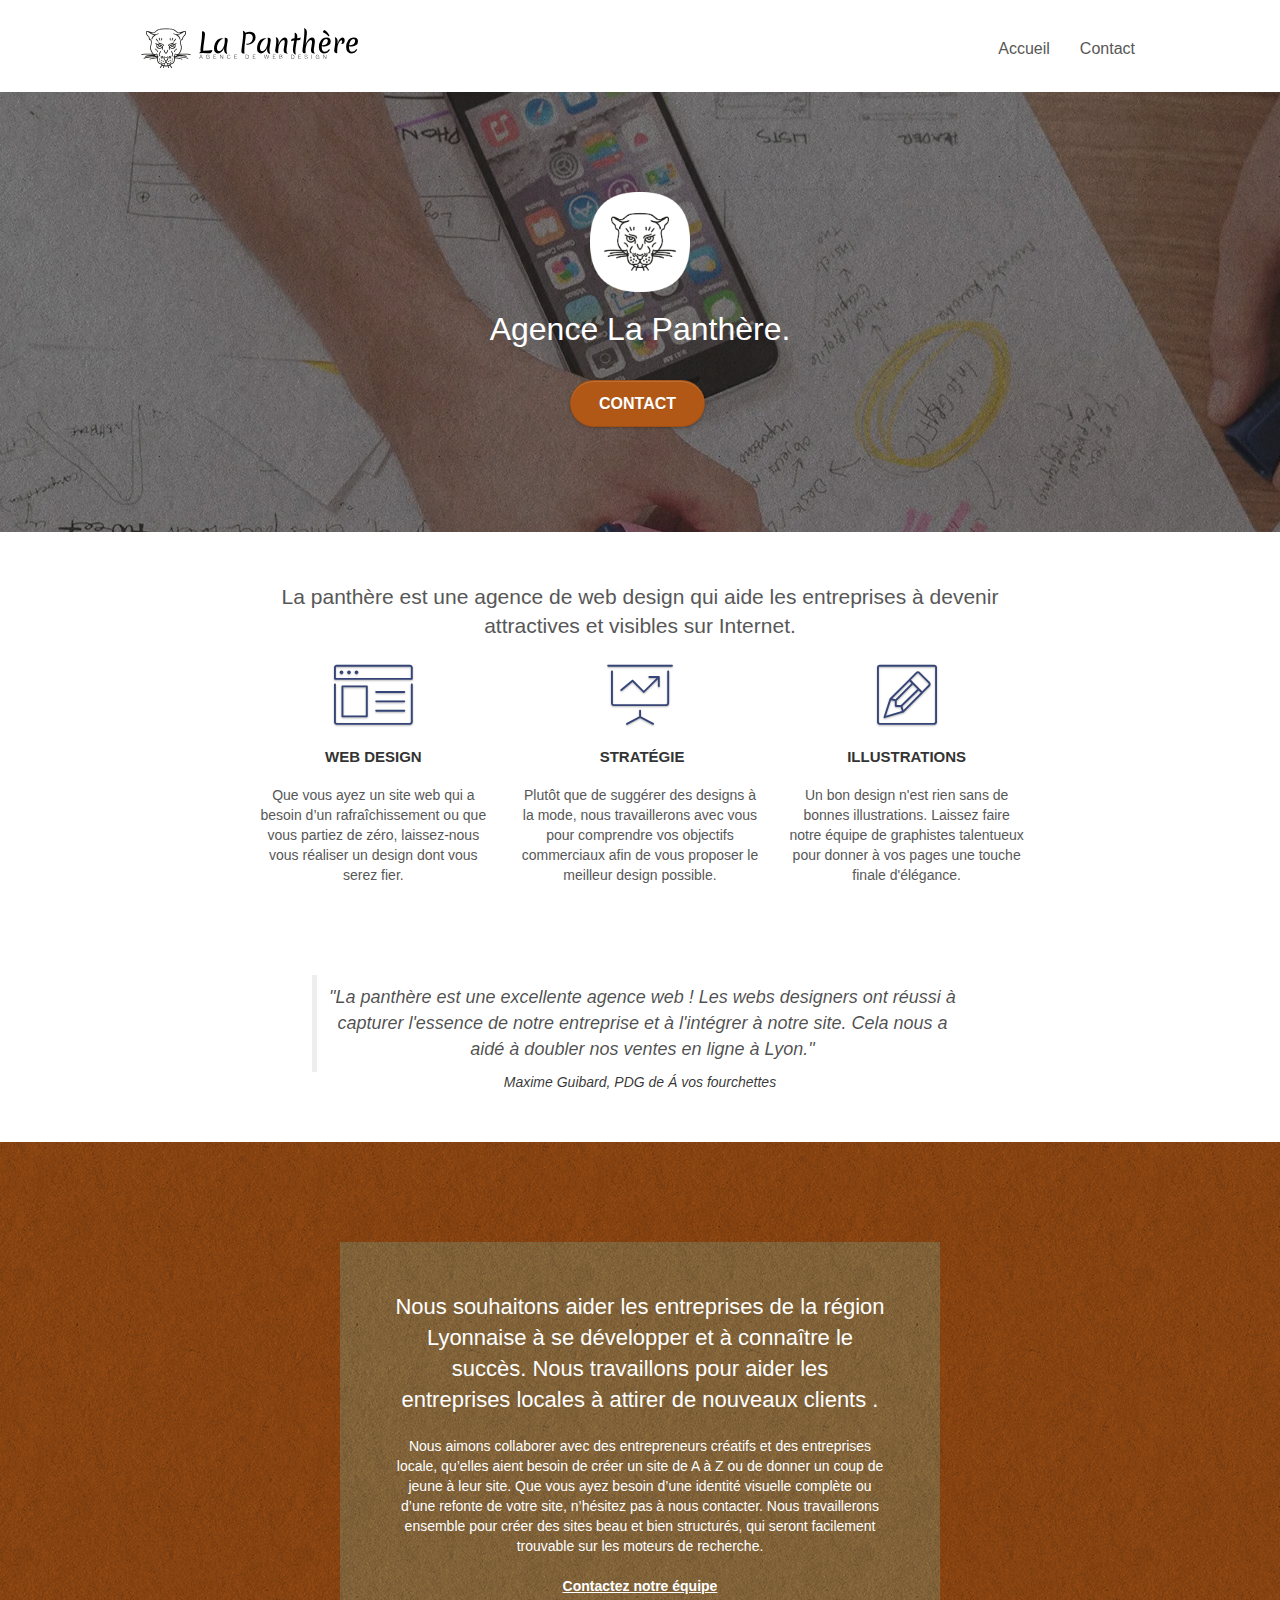
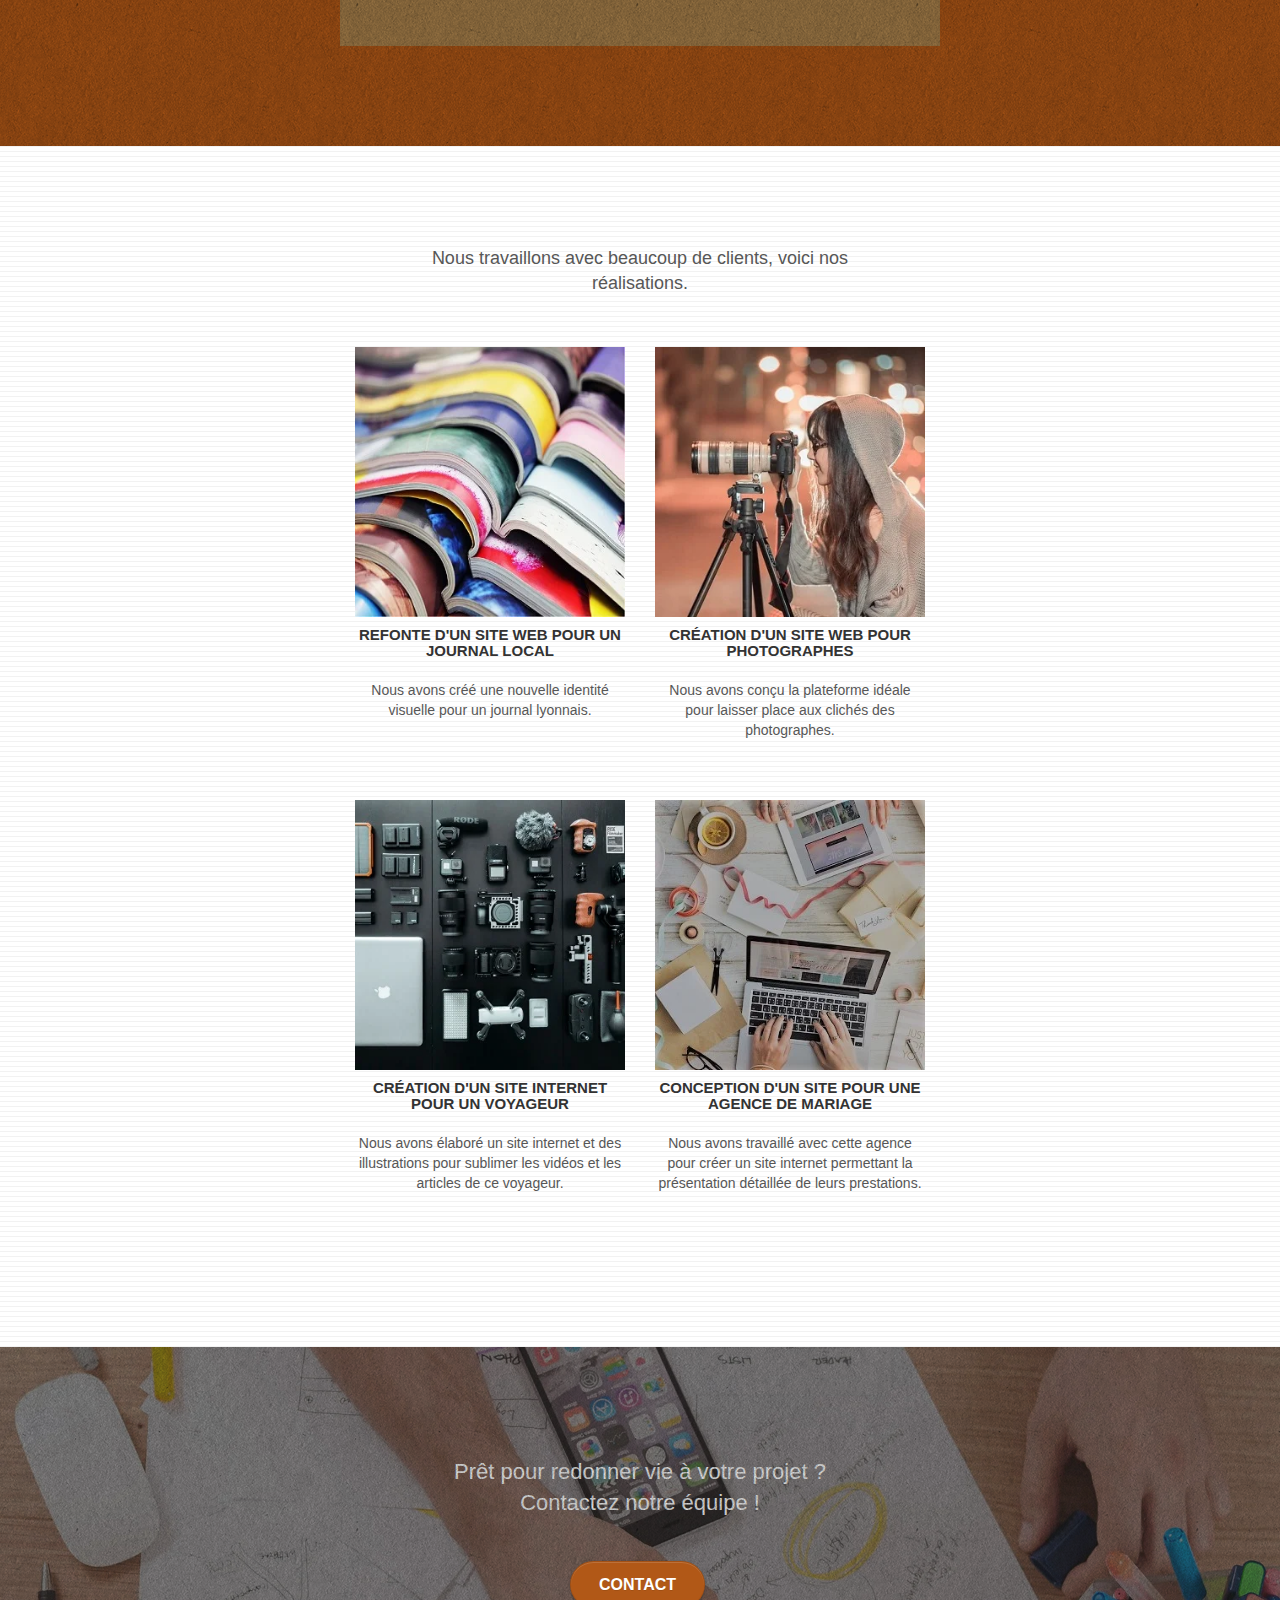
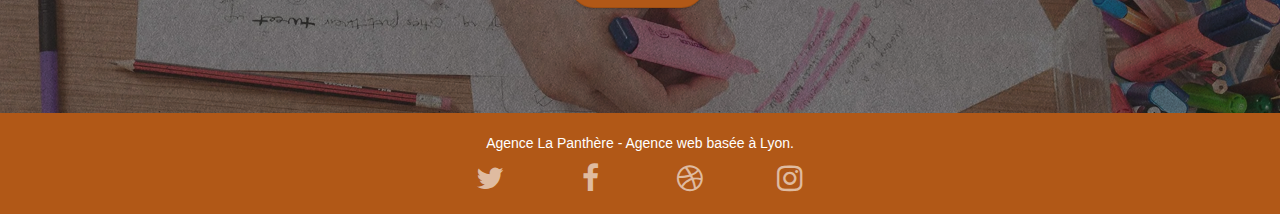
<file: index.html>
<!doctype html>
<html lang="fr-fr">

<head>
	<meta charset="utf-8">
	<meta name="description"
		content="La panthère agence, Agence design Lyon, Création de sites web, Refonte de site web, aide au développement d'entreprise par web design, la statégie, et les illustrations">
	<meta name="viewport" content="width=device-width, initial-scale=1.0, viewport-fit=cover">
	<link rel="shortcut icon" type="image/png" href="favicon.jpg">

	<link rel="stylesheet" type="text/css" href="./css/bootstrap.css">
	<link rel="stylesheet" type="text/css" href="style.css">
	<link rel="stylesheet" type="text/css" href="./css/font-awesome.css">
	<link rel="stylesheet" type="text/css" href="./css/et-line.css">


	<script src="./js/jquery-2.1.0.js"></script>
	<script src="./js/bootstrap.js"></script>
	<script src="./js/blocs.js"></script>
	<script src="./js/jquery.touchSwipe.js" defer></script>
	<script src="./js/gmaps.js"></script>

	<title>La panthère agence de web design à Lyon. Stratégie personnalisée. Illustrations d'élégance.</title>


	<!-- Analytics -->

	<!-- Analytics END -->

</head>

<body>
	<!-- Principal conteneur -->
	<div class="page-container">

		<!-- bloc-0 -->
		<div class="bloc bgc-white l-bloc " id="bloc-0">
			<div class="container bloc-sm">

				<nav class="navbar row">
					<div class="navbar-header">

						<!-- ? Suppression balise invisible en 1px  -->

						<a class="navbar-brand" href="index.html"><img src="img/agence-la-panthere-monochrome.svg"
								alt="Panthère soit le logo de l'agence web" height="40" /></a>

						<!-- ? Suppression balise invisible en 1px  -->

						<button id="nav-toggle" type="button" class="ui-navbar-toggle navbar-toggle"
							data-toggle="collapse" data-target=".navbar-1">
							<span class="sr-only">Toggle navigation</span><span class="icon-bar"></span><span
								class="icon-bar"></span><span class="icon-bar"></span>
						</button>
					</div>

					<!-- ? Suppression balise li vide + page contact -->


					<div class="collapse navbar-collapse navbar-1 special-dropdown-nav">
						<ul class="site-navigation nav navbar-nav">
							<li>
								<a href="index.html">Accueil</a>
							</li>
							<li>
								<a href="contact.html">Contact</a>
							</li>
						</ul>
					</div>
				</nav>
			</div>
		</div>
		<!-- bloc-0 END -->

		<!-- bloc-1-presentation -->
		<!-- ? Modif en balise header + contraste -->
		<header class="bloc bgc-dark-slate-blue bg-banniere d-bloc bg-t-edge bloc-bg-texture texture-paper b-parallax" id="bloc-1-hero">
			<div class="container bloc-lg">
				<div class="row tight-width-whitespace">
					<div class="col-sm-12">
						<img src="img/logo.png" class="center-block image-resize-mode" width="100" height="100" alt="Image d'une panthère qui représente le logo de la société" />
						<h1 class="text-center hero-bloc-text tc-white ">
							Agence La Panthère.
						</h1>
						<div class="text-center">
							<a href="contact.html" class="btn btn-lg btn-clean btn-rd cta-hero btn-atomic-tangerine" id="cta-hero">Contact</a>
						</div>
					</div>
				</div>
			</div>
		</header>
		<!-- bloc-1-presentation END -->

		<!-- bloc-2-services -->
		<section class="bloc bgc-white l-bloc" id="bloc-2-services">
			<div class="container bloc-md">
				<div class="row">
					<div class="col-sm-12 text-center">

						<!-- ?  balise img > Texte -->

						<h2 class="seo_titre">La panthère est une agence de web design qui aide les
							entreprises à devenir attractives et visibles sur Internet.</h2>

					</div>
				</div>
				<div class="row voffset-lg med-width-whitespace">
					<div class="col-sm-4">
						<div class="text-center">
							<span class="et-icon-browser sm-shadow icon-dark-slate-blue icons icon-lg"></span>
						</div>
						<h3 class="mg-md text-center">
							Web design
						</h3>
						<p class="text-center ">
							Que vous ayez un site web qui a besoin d&rsquo;un rafraîchissement ou que vous partiez de
							zéro, laissez-nous vous réaliser un design dont vous serez fier.
						</p>
					</div>

					<div class="col-sm-4">
						<div class="text-center">
							<span class="et-icon-presentation sm-shadow icon-dark-slate-blue icons icon-lg"></span>
						</div>
						<h3 class="mg-md text-center">
							&nbsp;Stratégie
						</h3>
						<p class="text-center ">
							Plutôt que de suggérer des designs à la mode, nous travaillerons avec vous pour comprendre
							vos objectifs commerciaux afin de vous proposer le meilleur design possible.<br>
						</p>
					</div>
					<div class="col-sm-4">
						<div class="text-center">
							<span class="et-icon-edit sm-shadow icon-dark-slate-blue icons icon-lg"></span>
						</div>
						<h3 class="mg-md text-center">
							Illustrations
						</h3>
						<p class="text-center ">
							Un bon design n'est rien sans de bonnes illustrations. Laissez faire notre équipe de
							graphistes talentueux pour donner à vos pages une touche finale d'élégance.
						</p>
					</div>
				</div>
				<div class="row voffset-lg voffset">
					<div class="col-xs-12 col-md-8 col-md-offset-2 text-center">

						<!-- !? Modif image> citation -->
						<blockquote class='seo_citation'>"La panthère est une excellente agence web ! Les webs designers ont réussi à capturer l'essence de notre entreprise et à l'intégrer à notre site. Cela nous a aidé à doubler nos ventes en ligne à Lyon."</blockquote>
							<cite class='seo_auteur'>Maxime Guibard, PDG de Á vos fourchettes</cite>

					</div>
				</div>
			</div>
		</section>
		<!-- bloc-2-services END -->

		<!-- bloc-3-what-i-do -->
		<section class="bloc tc-white bgc-atomic-tangerine bg-presentation d-bloc bloc-bg-texture texture-paper b-parallax"
			id="bloc-3-what-i-do">
			<div class="container bloc-lg">
				<div class="row tight-width-whitespace black-background">
					<div class="col-sm-12">
						<h2 class="mg-md text-center tc-white">
							Nous souhaitons aider les entreprises de la région Lyonnaise à se développer et à connaître
							le succès. Nous travaillons pour aider les entreprises locales à attirer de nouveaux clients
							.<br>
						</h2>
						<p class="text-center white">
							Nous aimons collaborer avec des entrepreneurs créatifs et des entreprises locale, qu’elles
							aient besoin de créer un site de A à Z ou de donner un coup de jeune à leur site. Que vous
							ayez besoin d’une identité visuelle complète ou d’une refonte de votre site, n’hésitez pas à
							nous contacter. Nous travaillerons ensemble pour créer des sites beau et bien structurés,
							qui seront facilement trouvable sur les moteurs de recherche. <br><br><a
								class="ltc-white bold-link" href="contact.html">Contactez notre équipe</a><br>
						</p>
					</div>
				</div>
			</div>
		</section>
		<!-- bloc-3-what-i-do END -->

		<!-- bloc-4-portfolio -->
		<section class="bloc bgc-white bg-lines-h2-bg bg-repeat l-bloc" id="bloc-4-portfolio">
			<div class="container bloc-lg">
				<div class="row">
					<div class="col-sm-12 text-center">
						
						<!-- ? Modif img>texte -->
						<p class="seo_texte">Nous travaillons avec beaucoup de clients, voici nos réalisations.</p>

					</div>
				</div>
				<div class="row tight-width-whitespace portfolio-row">
					<div class="col-sm-6">
						<a href="#" data-lightbox="img/livres.webp	" data-gallery-id="gallery-1"
							data-caption="Refonte d'un site web pour un journal local" data-frame="snapshot-lb"><img
								src="img/livres.webp"
								alt="Livre représentant la refonte d'un site web journal local"
								class="img-responsive portfolio-thumb" /></a>
						<h3 class="mg-md text-center">
							Refonte d'un site web pour un journal local
						</h3>
						<p class="text-center">
							Nous avons créé une nouvelle identité visuelle pour un journal lyonnais.
						</p>
					</div>
					<div class="col-sm-6">
						<a href="#" data-lightbox="img/photographe.webp" data-gallery-id="gallery-1"
							data-caption="Création d'un site web pour photographes" data-frame="snapshot-lb"><img
								src="img/photographe.webp" class="img-responsive portfolio-thumb"
								alt="photographe représentant la création d'un site web pour photographes" /></a>
						<h3 class="mg-md text-center">
							Création d'un site web pour photographes
						</h3>
						<p class="text-center">
							Nous avons conçu la plateforme idéale pour laisser place aux clichés des photographes.
						</p>
					</div>
				</div>
				<div class="row tight-width-whitespace portfolio-row">
					<div class="col-sm-6">
						<a href="#" data-lightbox="img/objectifs.webp" data-gallery-id="gallery-1"
							data-caption="Création d'un site internet pour un voyageur" data-frame="snapshot-lb"><img
								src="img/objectifs.webp" class="img-responsive portfolio-thumb"
								alt="objectifs photos réprésentant la création d'un site web pour un voyageur" /></a>
						<h3 class="mg-md text-center">
							Création d'un site internet pour un voyageur
						</h3>
						<p class="text-center">
							Nous avons élaboré un site internet et des illustrations pour sublimer les vidéos et les
							articles de ce voyageur.
						</p>
					</div>
					<div class="col-sm-6">
						<a href="#" data-lightbox="img/conception.webp" data-gallery-id="gallery-1"
							data-caption="Conception d'un site pour une agence de mariage" data-frame="snapshot-lb"><img
								src="img/conception.webp" class="img-responsive portfolio-thumb"
								alt="image de conception web représentant la création d'un site web pour agence de mariage" /></a>
						<h3 class="mg-md text-center">
							Conception d'un site pour une agence de mariage
						</h3>
						<p class="text-center">
							Nous avons travaillé avec cette agence pour créer un site internet permettant la
							présentation détaillée de leurs prestations.
						</p>
					</div>
				</div>
			</div>
		</section>
		<!-- bloc-4-portfolio END -->

		<!-- bloc-5-cta -->
		<section class="bloc bgc-dark-slate-blue bg-banniere d-bloc bloc-bg-texture texture-paper" id="bloc-5-cta">
			<div class="container bloc-lg">
				<div class="row">
					<h2 class="mg-md text-center tc-white">
						Prêt pour redonner vie à votre projet ?<br>Contactez notre équipe !
					</h2>
					<div class="col-sm-12 text-center">
						<a href="contact.html"
							class="btn btn-atomic-tangerine btn-clean btn-rd btn-lg cta-hero">Contact</a>
					</div>
				</div>
			</div>
		</section>
		<!-- bloc-5-cta END -->

		<!-- Footer - bloc-8 -->
		<footer class="bloc bgc-atomic-tangerine d-bloc" id="bloc-8">
			<div class="container bloc-sm">
				<div class="row">
					<div class="col-sm-12">
						<p class="text-center white">
							Agence La Panthère - Agence web basée à Lyon.<br>
						</p>

						<!-- ? Modif lien réseaux sociaux -->
						<div class="row row-no-gutters social">
							<div class="col-sm-3">
								<div class="text-center">
									<a aria-label="twitter" class="seo_social" href="https://twitter.com/La_panthere_agenceLyon"><span class="fa icon-md fa fa-twitter" title="Icone de lien Twitter"></span></a>
								</div>
							</div>
							<div class="col-sm-3">
								<div class="text-center">
									<a aria-label="facebook" class="seo_social" href="https://fr-fr.facebook.com/La_panthere_agenceLyon"><span class="fa fa-facebook icon-md" title="Icone de lien Facebook"></span></a>
								</div>
							</div>
							<div class="col-sm-3">
								<div class="text-center">
									<a aria-label="dribble" class="seo_social" href="https://dribbble.com/La_panthere_agenceLyon"><span class="fa fa-dribbble icon-md" title="Icone de lien Dribble"></span></a>
								</div>
							</div>
							<div class="col-sm-3">
								<div class="text-center">
									<a aria-label="instagram" class="seo_social" href="https://www.instagram.com/La_panthere_agenceLyon"><span class="fa fa-instagram icon-md "  title="Icone de lien Instagram"></span></a>
								
								</div>


							

								
							</div>

							<!-- ? Supression texte invisible -->
					
					</div>
				</div>
			</div>
		</div>
		<!-- Footer - bloc-8 END -->

	</footer>
	<!-- Principal conteneur END -->

	</div>
</body>

</html>
</file>
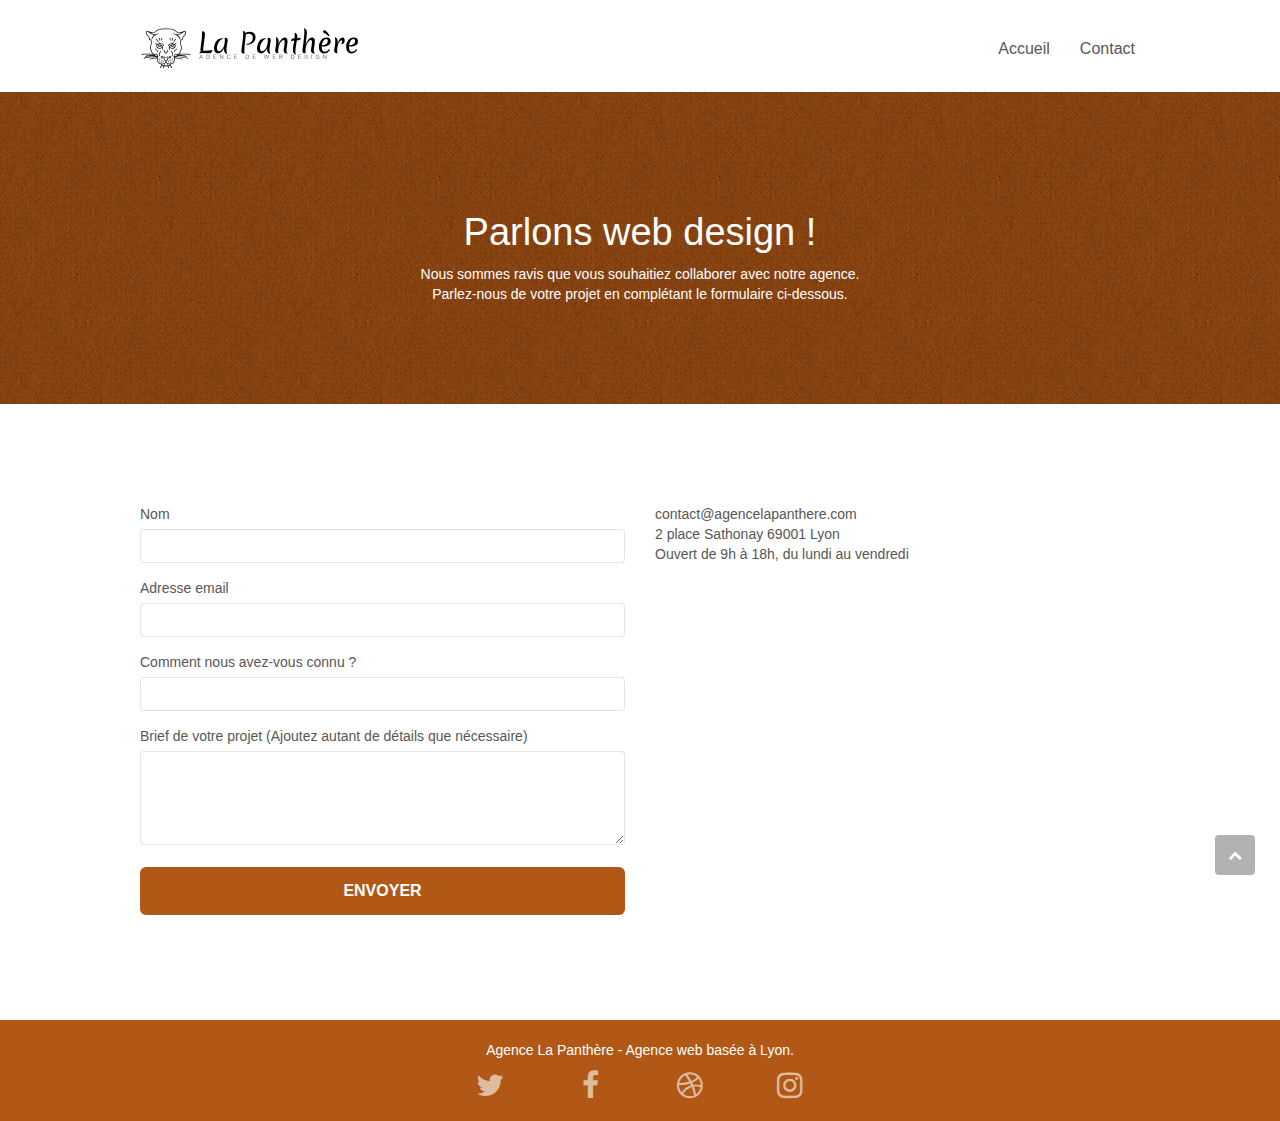
<file: contact.html>
<!doctype html>
<html lang="fr-fr">

<head>
	<meta charset="utf-8">
	
	<meta name="description"
		content="La panthère agence, Agence design Lyon, Création de sites web, Refonte de site web, aide au développement d'entreprise par web design, la statégie, et les illustrations">
	<meta name="viewport" content="width=device-width, initial-scale=1.0, viewport-fit=cover">
	<link rel="shortcut icon" type="image/png" href="favicon.jpg">

	<link rel="stylesheet" type="text/css" href="./css/bootstrap.css">
	<link rel="stylesheet" type="text/css" href="style.css">
	<link rel="stylesheet" type="text/css" href="./css/font-awesome.css">
	<link rel="stylesheet" type="text/css" href="./css/et-line.css">


	<script src="./js/jquery-2.1.0.js"></script>
	<script src="./js/bootstrap.js"></script>
	<script src="./js/blocs.js"></script>
	<script src="./js/jqBootstrapValidation.js"></script>
	<script src="./js/formHandler.js"></script>
	<title>Contact</title>


	<!-- Analytics -->

	<!-- Analytics END -->

</head>

<body>
	<!-- Principal conteneur -->
	<div class="page-container">

		<!-- bloc-0 -->
		<div class="bloc bgc-white l-bloc " id="bloc-0">
			<div class="container bloc-sm">
				<nav class="navbar row">
					<div class="navbar-header">
						<a class="navbar-brand" href="index.html"><img src="img/agence-la-panthere-monochrome.svg"
								alt="Logo d'une panthère représentant l'agence web" height="40" /></a>
						<button id="nav-toggle" type="button" class="ui-navbar-toggle navbar-toggle"
							data-toggle="collapse" data-target=".navbar-1">
							<span class="sr-only">Toggle navigation</span><span class="icon-bar"></span><span
								class="icon-bar"></span><span class="icon-bar"></span>
						</button>
					</div>
					<div class="collapse navbar-collapse navbar-1 special-dropdown-nav">
						<ul class="site-navigation nav navbar-nav">
							<li>
								<a href="index.html">Accueil</a>
							</li>
							<li>
								<a href="contact.html">Contact</a>
							</li>
						</ul>
					</div>
				</nav>
			</div>
		</div>
		<!-- bloc-0 END -->

		<!-- bloc-6 -->
		<header class="bloc bg-dots-bg bg-repeat bgc-atomic-tangerine d-bloc bloc-bg-texture texture-paper" id="bloc-6">
			<div class="container bloc-lg">
				<div class="row">
					<div class="col-sm-12">
						<h1 class="text-center hero-bloc-text tc-white">
							Parlons web design !
						</h1>
						<p class="text-center mg-lg tc-white tight-width-whitespace">
							Nous sommes ravis que vous souhaitiez collaborer avec notre agence.<br>
							Parlez-nous de votre projet en complétant le formulaire ci-dessous.
						</p>
					</div>
				</div>
			</div>
		</header>
		<!-- bloc-6 END -->

		<!-- bloc-7 -->
		<section class="bloc bgc-white l-bloc" id="bloc-7">
			<div class="container bloc-lg">
				<div class="row">
					<div class="col-sm-6">
						<form id="form_1" >
							<div class="form-group">
								<label for="name">
									Nom
								</label>
								<input id="name" class="form-control" required />
							</div>
							<div class="form-group">
								<label for="email">
									Adresse email
								</label>
								<input id="email" class="form-control" type="email" required />
							</div>
							<div class="form-group">
								<label for="input_504">
									Comment nous avez-vous connu ?
								</label>
								<input class="form-control" type="text" required id="input_504" />
							</div>
							<div class="form-group">
								<label for="message">
									Brief de votre projet (Ajoutez autant de détails que nécessaire)<br>
								</label><textarea id="message" class="form-control" rows="4" cols="50"
									required></textarea>
							</div>
							<button class="bloc-button btn btn-lg btn-block cta-hero btn-atomic-tangerine"
								type="submit">
								Envoyer
							</button>
						</form>
					</div>
					<div class="col-sm-6">
						<p>
							contact@agencelapanthere.com<br>2 place Sathonay 69001 Lyon<br>Ouvert de 9h à 18h, du lundi
							au vendredi<br>
						</p>
					</div>
				</div>
			</div>
		</section>
		<!-- bloc-7 END -->

		<!-- ScrollToTop Button -->
		<a class="bloc-button btn btn-d scrollToTop" onclick="scrollToTarget('1')"><span
				class="fa fa-chevron-up"></span></a>
		<!-- ScrollToTop Button END-->


		<!-- Footer - bloc-8 -->
		<footer class="bloc bgc-atomic-tangerine d-bloc" id="bloc-8">
			<div class="container bloc-sm">
				<div class="row">
					<div class="col-sm-12">
						<p class="text-center white">
							Agence La Panthère - Agence web basée à Lyon.<br>
						</p>

						<!-- ? Modif lien réseaux sociaux -->
						<div class="row row-no-gutters social">
							<div class="col-sm-3">
								<div class="text-center">
									<a aria-label="twitter" class="seo_social" href="https://twitter.com/La_panthere_agenceLyon"><span  class="fa icon-md fa fa-twitter" title="Icone de lien Twitter"></span></a>
								</div>
							</div>
							<div class="col-sm-3">
								<div class="text-center">
									<a aria-label="facebook" class="seo_social" href="https://fr-fr.facebook.com/La_panthere_agenceLyon"><span class="fa fa-facebook icon-md" title="Icone de lien Facebook"></span></a>
								</div>
							</div>
							<div class="col-sm-3">
								<div class="text-center">
									<a aria-label="dribbble" class="seo_social" href="https://dribbble.com/La_panthere_agenceLyon"><span class="fa fa-dribbble icon-md" title="Icone de lien Dribble"></span></a>
								</div>
							</div>
							<div class="col-sm-3">
								<div class="text-center">
									<a aria-label="instagram" class="seo_social" href="https://www.instagram.com/La_panthere_agenceLyon"><span class="fa fa-instagram icon-md" title="Icone de lien Instagram"></span></a>
								
								</div>
							</div>

							</div>
							</div>
							</div>
							</div>
							</footer>
							
							<!-- ? Supression texte invisible -->
		<!-- Footer - bloc-8 END -->

	</div>
	<!-- Principal conteneur END -->


</body>

</html>
</file>
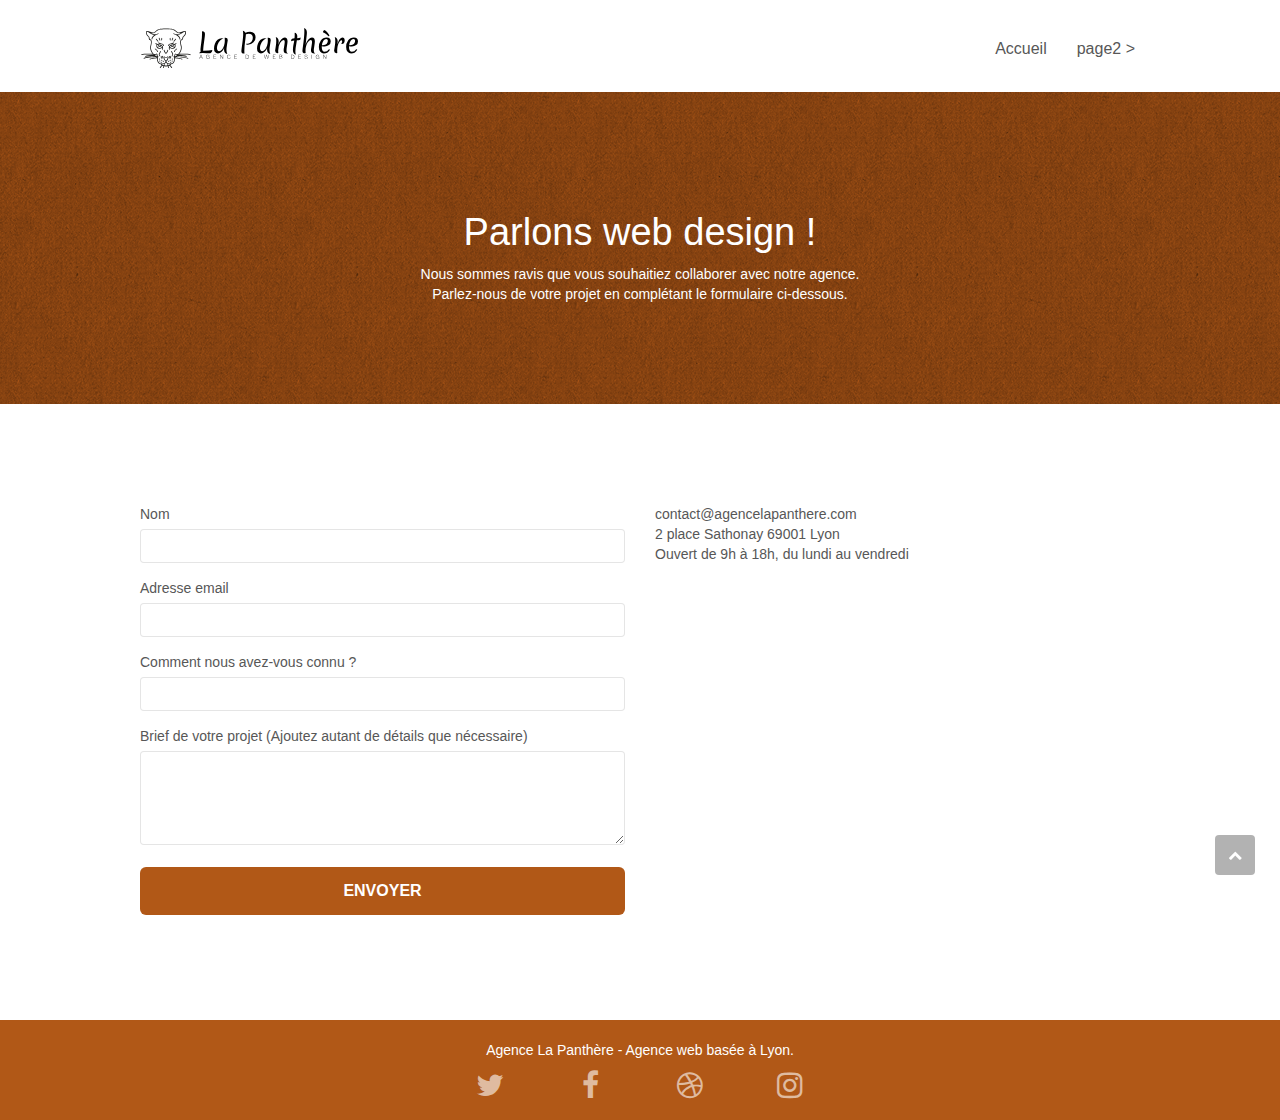
<file: page2.html>
<!doctype html>
<html lang="Default">
<head>
    <meta charset="utf-8">
    <meta name="keywords" content="">
    <meta name="description" content="">
    <meta name="viewport" content="width=device-width, initial-scale=1.0, viewport-fit=cover">
    <link rel="shortcut icon" type="image/png" href="favicon.jpg">
    
	<link rel="stylesheet" type="text/css" href="./css/bootstrap.css">
	<link rel="stylesheet" type="text/css" href="style.css">
	<link rel="stylesheet" type="text/css" href="./css/font-awesome.css">
	<link rel="stylesheet" type="text/css" href="./css/et-line.css">
	
    
	<script src="./js/jquery-2.1.0.js"></script>
	<script src="./js/bootstrap.js"></script>
	<script src="./js/blocs.js"></script>
	<script src="./js/jqBootstrapValidation.js"></script>
	<script src="./js/formHandler.js"></script>
    <title>page2</title>

    
<!-- Analytics -->
 
<!-- Analytics END -->
    
</head>
<body>
<!-- Principal conteneur -->
<div class="page-container">
    
<!-- bloc-0 -->
<div class="bloc bgc-white l-bloc " id="bloc-0">
	<div class="container bloc-sm">
		<nav class="navbar row">
			<div class="navbar-header">
				<a class="navbar-brand" href="index.html"><img src="img/agence-la-panthere-monochrome.svg" alt="atlanta web design logo" height="40" /></a>
				<button id="nav-toggle" type="button" class="ui-navbar-toggle navbar-toggle" data-toggle="collapse" data-target=".navbar-1">
					<span class="sr-only">Toggle navigation</span><span class="icon-bar"></span><span class="icon-bar"></span><span class="icon-bar"></span>
				</button>
			</div>
			<div class="collapse navbar-collapse navbar-1 special-dropdown-nav">
				<ul class="site-navigation nav navbar-nav">
					<li>
						<a href="index.html">Accueil</a>
					</li>
					<li>
					</li>
					<li>
						<a href="page2.html">page2 &gt;</a>
					</li>
				</ul>
			</div>
		</nav>
	</div>
</div>
<!-- bloc-0 END -->

<!-- bloc-6 -->
<div class="bloc bg-dots-bg bg-repeat bgc-atomic-tangerine d-bloc bloc-bg-texture texture-paper" id="bloc-6">
	<div class="container bloc-lg">
		<div class="row">
			<div class="col-sm-12">
				<h1 class="text-center hero-bloc-text tc-white">
					Parlons web design !
				</h1>
				<p class="text-center mg-lg tc-white tight-width-whitespace">
					Nous sommes ravis que vous souhaitiez collaborer avec notre agence.<br>
					Parlez-nous de votre projet en complétant le formulaire ci-dessous.
				</p>
			</div>
		</div>
	</div>
</div>
<!-- bloc-6 END -->

<!-- bloc-7 -->
<div class="bloc bgc-white l-bloc" id="bloc-7">
	<div class="container bloc-lg">
		<div class="row">
			<div class="col-sm-6">
				<form id="form_1" novalidate success-msg="Your message has been sent." fail-msg="Sorry it seems that our mail server is not responding, Sorry for the inconvenience!">
					<div class="form-group">
						<label>
							Nom
						</label>
						<input id="name" class="form-control" required />
					</div>
					<div class="form-group">
						<label>
							Adresse email
						</label>
						<input id="email" class="form-control" type="email" required />
					</div>
					<div class="form-group">
						<label>
							Comment nous avez-vous connu ?
						</label>
						<input class="form-control" type="email" required id="input_504" />
					</div>
					<div class="form-group">
						<label>
							Brief de votre projet (Ajoutez autant de détails que nécessaire)<br>
						</label><textarea id="message" class="form-control" rows="4" cols="50" required></textarea>
					</div> 
					<button class="bloc-button btn btn-lg btn-block cta-hero btn-atomic-tangerine" type="submit">
						Envoyer
					</button>
				</form>
			</div>
			<div class="col-sm-6">
				<p>
					contact@agencelapanthere.com<br>2 place Sathonay 69001 Lyon<br>Ouvert de 9h à 18h, du lundi au vendredi<br>
				</p>
			</div>
		</div>
	</div>
</div>
<!-- bloc-7 END -->

<!-- ScrollToTop Button -->
<a class="bloc-button btn btn-d scrollToTop" onclick="scrollToTarget('1')"><span class="fa fa-chevron-up"></span></a>
<!-- ScrollToTop Button END-->


<!-- Footer - bloc-8 -->
<div class="bloc bgc-atomic-tangerine d-bloc" id="bloc-8">
	<div class="container bloc-sm">
		<div class="row">
			<div class="col-sm-12">
				<p class="text-center white">
					Agence La Panthère - Agence web basée à Lyon.<br>
				</p>
				<div class="row row-no-gutters social">
					<div class="col-sm-3">
						<div class="text-center">
							<a class="social" href="index.html"><span class="fa fa-twitter icon-md"></span></a>
						</div>
					</div>
					<div class="col-sm-3">
						<div class="text-center">
							<a class="social" href="index.html"><span class="fa fa-facebook icon-md"></span></a>
						</div>
					</div>
					<div class="col-sm-3">
						<div class="text-center">
							<a class="social" href="index.html"><span class="fa fa-dribbble icon-md"></span></a>
						</div>
					</div>
					<div class="col-sm-3">
						<div class="text-center">
							<a class="social" href="index.html"><span class="fa fa-instagram icon-md"></span></a>
						</div>
					</div>
				</div>
			</div>
		</div>
	</div>
</div>
<!-- Footer - bloc-8 END -->

</div>
<!-- Principal conteneur END -->
    

</body>
</html>
</file>
<file: style.css>
body {
    margin: 0;
    padding: 0;
    background: #FFF;
    overflow-x: hidden;
    -webkit-font-smoothing: antialiased;
    -moz-osx-font-smoothing: grayscale;
}

a,
button {
    transition: all .3s ease-in-out;
    outline: none !important;
}

a:hover {
    text-decoration: none;
    cursor: pointer;
}

#page-loading-blocs-notifaction {
    position: fixed;
    top: 0;
    bottom: 0;
    width: 100%;
    z-index: 100000;
    background: #FFFFFF url("img/pageload-spinner.gif") no-repeat center center;
}

.bloc {
    width: 100%;
    clear: both;
    background: 50% 50% no-repeat;
    padding: 0 50px;
    -webkit-background-size: cover;
    -moz-background-size: cover;
    -o-background-size: cover;
    background-size: cover;
    position: relative;
}

.bloc .container {
    padding-left: 0;
    padding-right: 0;
}

.bloc-lg {
    padding: 100px 50px;
}

.bloc-md {
    padding: 50px;
}

.bloc-sm {
    padding: 20px 50px;
}

.bg-center,
.bg-l-edge,
.bg-r-edge,
.bg-t-edge,
.bg-b-edge,
.bg-tl-edge,
.bg-bl-edge,
.bg-tr-edge,
.bg-br-edge,
.bg-repeat {
    -webkit-background-size: auto !important;
    -moz-background-size: auto !important;
    -o-background-size: auto !important;
    background-size: auto !important;
}

.bg-repeat {
    background: repeat;
}

.bg-t-edge {
    background: top no-repeat;
}

.bloc-bg-texture::before {
    content: "";
    background-size: 2px 2px;
    position: absolute;
    top: 0;
    bottom: 0;
    left: 0;
    right: 0;
}

.texture-paper::before {
    background: url("img/texture-paper.png");
    background-size: 280px 280px;
}

.b-parallax {
    background-attachment: fixed;
}

.d-bloc {
    color: rgba(255, 255, 255, .7);
}

.d-bloc button:hover {
    color: rgba(255, 255, 255, .9);
}

.d-bloc .icon-round,
.d-bloc .icon-square,
.d-bloc .icon-rounded,
.d-bloc .icon-semi-rounded-a,
.d-bloc .icon-semi-rounded-b {
    border-color: rgba(255, 255, 255, .9);
}

.d-bloc .divider-h span {
    border-color: rgba(255, 255, 255, .2);
}

.d-bloc .a-btn,
.d-bloc .navbar a,
.d-bloc .navbar-brand,
.d-bloc a .icon-sm,
.d-bloc a .icon-md,
.d-bloc a .icon-lg,
.d-bloc a .icon-xl,
.d-bloc h1 a,
.d-bloc h2 a,
.d-bloc h3 a,
.d-bloc h4 a,
.d-bloc h5 a,
.d-bloc h6 a,
.d-bloc p a {
    color: rgba(255, 255, 255, .6);
}

.d-bloc .a-btn:hover,
.d-bloc .navbar a:hover,
.d-bloc .navbar-brand:hover,
.d-bloc a:hover .icon-sm,
.d-bloc a:hover .icon-md,
.d-bloc a:hover .icon-lg,
.d-bloc a:hover .icon-xl,
.d-bloc h1 a:hover,
.d-bloc h2 a:hover,
.d-bloc h3 a:hover,
.d-bloc h4 a:hover,
.d-bloc h5 a:hover,
.d-bloc h6 a:hover,
.d-bloc p a:hover {
    color: rgba(255, 255, 255, 1);
}

.d-bloc .navbar-toggle .icon-bar {
    background: rgba(255, 255, 255, 1);
}

.d-bloc .btn-wire,
.d-bloc .btn-wire:hover {
    color: rgba(255, 255, 255, 1);
    border-color: rgba(255, 255, 255, 1);
}

.d-bloc .panel {
    color: rgba(0, 0, 0, .5);
}

.d-bloc .panel button:hover {
    color: rgba(0, 0, 0, .7);
}

.d-bloc .panel icon {
    border-color: rgba(0, 0, 0, .7);
}

.d-bloc .panel .divider-h span {
    border-color: rgba(0, 0, 0, .1);
}

.d-bloc .panel .a-btn {
    color: rgba(0, 0, 0, .6);
}

.d-bloc .panel .a-btn:hover {
    color: rgba(0, 0, 0, 1);
}

.d-bloc .panel .btn-wire,
.d-bloc .panel .btn-wire:hover {
    color: rgba(0, 0, 0, .7);
    border-color: rgba(0, 0, 0, .3);
}

.d-bloc .panel,
.l-bloc {
    color: rgba(0, 0, 0, .5);
}

.d-bloc .panel button:hover,
.l-bloc button:hover {
    color: rgba(0, 0, 0, .7);
}

.l-bloc .icon-round,
.l-bloc .icon-square,
.l-bloc .icon-rounded,
.l-bloc .icon-semi-rounded-a,
.l-bloc .icon-semi-rounded-b {
    border-color: rgba(0, 0, 0, .7);
}

.d-bloc .panel .divider-h span,
.l-bloc .divider-h span {
    border-color: rgba(0, 0, 0, .1);
}

.d-bloc .panel .a-btn,
.l-bloc .a-btn,
.l-bloc .navbar a,
.l-bloc .navbar-brand,
.l-bloc a .icon-sm,
.l-bloc a .icon-md,
.l-bloc a .icon-lg,
.l-bloc a .icon-xl,
.l-bloc h1 a,
.l-bloc h2 a,
.l-bloc h3 a,
.l-bloc h4 a,
.l-bloc h5 a,
.l-bloc h6 a,
.l-bloc p a {
    color: rgba(0, 0, 0, .6);
}

.d-bloc .panel .a-btn:hover,
.l-bloc .a-btn:hover,
.l-bloc .navbar a:hover,
.l-bloc .navbar-brand:hover,
.l-bloc a:hover .icon-sm,
.l-bloc a:hover .icon-md,
.l-bloc a:hover .icon-lg,
.l-bloc a:hover .icon-xl,
.l-bloc h1 a:hover,
.l-bloc h2 a:hover,
.l-bloc h3 a:hover,
.l-bloc h4 a:hover,
.l-bloc h5 a:hover,
.l-bloc h6 a:hover,
.l-bloc p a:hover {
    color: rgba(0, 0, 0, 1);
}

.l-bloc .navbar-toggle .icon-bar {
    color: rgba(0, 0, 0, .6);
}

.d-bloc .panel .btn-wire,
.d-bloc .panel .btn-wire:hover,
.l-bloc .btn-wire,
.l-bloc .btn-wire:hover {
    color: rgba(0, 0, 0, .7);
    border-color: rgba(0, 0, 0, .3);
}

.voffset {
    margin-top: 30px;
}

.voffset-lg {
    margin-top: 80px;
}

.row-no-gutters {
    margin-right: 0;
    margin-left: 0;
}

.row.row-no-gutters>[class^="col-"],
.row.row-no-gutters>[class*=" col-"] {
    padding-right: 0;
    padding-left: 0;
}

#bloc-1-hero h1 {
    font-size: 32px;
}

.navbar {
    margin-bottom: 0;
    z-index: 1;
}

.navbar-brand {
    height: auto;
    padding: 3px 15px;
    font-size: 25px;
    font-weight: normal;
    font-weight: 600;
    line-height: 44px;
}

.navbar-brand img {
    max-height: 200px;
    margin: 0 5px 0 0;
    display: inline;
}

.navbar-brand img[src$=svg] {
    min-width: 100px;
}

.nav-center .navbar-brand img {
    margin: 0;
}

.navbar .nav {
    padding-top: 2px;
    margin-right: -16px;
    float: right;
    z-index: 1;
}

.nav>li {
    float: left;
    margin-top: 4px;
    font-size: 16px;
}

.navbar-nav .open .dropdown-menu>li>a {
    text-align: inherit;
}

.nav>li a:hover,
.nav>li a:focus {
    background: transparent;
}

.navbar-toggle {
    margin: 10px 10px 0 0;
    border: 0px;
}

.navbar-toggle:hover {
    background: transparent !important;
}

.navbar-toggle .icon-bar {
    background-color: rgba(0, 0, 0, .5);
    width: 26px;
}

.nav-invert .navbar .nav {
    float: left;
}

.nav-invert .navbar-header,
.nav-invert .navbar-brand {
    float: right;
    position: relative;
    z-index: 2;
}

@media (min-width: 768px) {
    .site-navigation {
        position: absolute;
        top: 50%;
        right: 20px;
        transform: translate(0, -50%);
        -webkit-transform: translateY(-50%);
    }

    .nav>li .dropdown-menu a,
    .nav>li .dropdown-menu a:hover {
        color: #484848;
    }

    .nav-invert .site-navigation {
        left: 0;
        right: 0;
    }

    .nav-center {
        text-align: center;
    }

    .nav-center .navbar-header {
        width: 100%;
    }

    .nav-center .navbar-header,
    .nav-center .navbar-brand,
    .nav-center .nav>li {
        float: none;
        display: inline-block;
    }

    .nav-center .site-navigation {
        position: relative;
        width: 100%;
        right: 0;
        margin-right: 0px;
        margin-top: 20px;
    }

    .nav-center.mini-nav .navbar-toggle {
        float: none;
        margin: 10px auto 0;
    }
}

.nav>li>.dropdown a {
    background: none !important;
    display: block;
    padding: 14px 15px;
}

nav .caret {
    margin: 0 5px;
}

.dropdown-menu .dropdown-menu {
    top: -8px;
    left: 100%;
}

.dropdown-menu .dropmenu-flow-right {
    top: 100%;
    left: 0;
    margin-left: -1px;
    border-top-left-radius: 0;
    border-top-right-radius: 0;
}

.dropdown-menu .dropdown span {
    border: 4px solid black;
    border-top-color: transparent;
    border-right-color: transparent;
    border-bottom-color: transparent;
    margin: 6px -5px 0 0 !important;
    float: right;
}

.mg-md {
    margin-top: 10px;
    margin-bottom: 20px;
}

.mg-lg {
    margin-top: 10px;
    margin-bottom: 40px;
}

.btn {
    margin: 0 5px 5px 0;
}

.btn.pull-right {
    margin: 0 0 5px 5px;
}

.btn-d,
.btn-d:hover,
.btn-d:focus {
    color: #FFF;
    background: rgba(0, 0, 0, .3);
}

button {
    outline: none !important;
}

.btn-rd {
    border-radius: 40px;
}

.btn-clean {
    border: 1px solid rgba(0, 0, 0, .08);
    border-bottom-color: rgba(0, 0, 0, .1);
    text-shadow: 0 1px 0 rgba(0, 0, 1, .1);
    box-shadow: 0 1px 3px rgba(0, 0, 1, .25), inset 0 1px 0 0 rgba(255, 255, 255, .15);
}

.icon-md {
    font-size: 30px !important;
}

.icon-lg {
    font-size: 60px !important;
}

.sm-shadow {
    text-shadow: 0 1px 2px rgba(0, 0, 0, .3);
}

.panel-sq,
.panel-sq .panel-heading,
.panel-sq .panel-footer {
    border-radius: 0;
}

.panel-rd {
    border-radius: 30px;
}

.panel-rd .panel-heading {
    border-radius: 29px 29px 0 0;
}

.panel-rd .panel-footer {
    border-radius: 0 0 29px 29px;
}

.form-control {
    border-color: rgba(0, 0, 0, .1);
    box-shadow: none;
}

.scrollToTop {
    width: 40px;
    height: 40px;
    position: fixed;
    bottom: 20px;
    right: 20px;
    visibility: visible;
    z-index: 500;
    transition: all .3s ease-in-out;
}

.scrollToTop span {
    margin-top: 6px;
    color: white;

}

.showScrollTop {
    font-size: 14px;
    visibility: visible;
}

/* ? Correctif remonté bar */

.scrollToTop:hover,
.scrollToTop:focus,
.scrollToTop:active{
    background-color: #854211;
    box-shadow: 0px 4px 15px 8px white;
    
}

.scrollToTop:hover span{
    color:white;
}

.scrollToTop:focus span{
    color:white;
}

.scrollToTop:active span{
    color:white;
}
/* ? Fin Correctif  */


a[data-lightbox] {
    position: relative;
    display: block;
    text-align: center;
}

a[data-lightbox]:hover::before {
    content: "+";
    font-family: "HelveticaNeue-Light", "Helvetica Neue Light", "Helvetica Neue", Helvetica, Arial;
    font-size: 32px;
    width: 50px;
    height: 50px;
    margin-left: -25px;
    border-radius: 50%;
    background: rgba(0, 0, 0, .6);
    color: #FFF;
    font-weight: 100;
    z-index: 1;
    position: absolute;
    top: 50%;
    transform: translateY(-50%);
    -webkit-transform: translateY(-50%);
}

a[data-lightbox]:hover img {
    opacity: 0.6;
    -webkit-animation-fill-mode: none;
    animation-fill-mode: none;
}

#lightbox-modal {
    display: flex;
    align-items: center;
}

#lightbox-modal .modal-dialog {
    width: 90%;
    max-width: 900px;
    margin: 0 auto 0;
}

#lightbox-modal .modal-dialog img {
    max-height: 90vh;
    margin: 0 auto;
}

.lightbox-caption {
    padding: 20px;
    color: #FFF;
    background: rgba(0, 0, 0, .5);
    position: absolute;
    left: 15px;
    right: 15px;
    bottom: 5px;
}

.close-lightbox {
    color: #FFF;
    font-size: 30px;
    position: absolute;
    top: 20px;
    right: 20px;
    z-index: 20;
    background: rgba(0, 0, 0, .5);
    border: none;
    line-height: 30px;
    padding: 0 9px 5px;
    opacity: 0.3;
}

.close-lightbox:hover,
.next-lightbox:hover,
.prev-lightbox:hover {
    opacity: 1.0;
    color: #FFF;
}

.next-lightbox,
.prev-lightbox {
    font-size: 20px;
    color: rgba(255, 255, 255, .9);
    background: rgba(0, 0, 0, .5);
    transition: all .2s ease-in-out;
    position: absolute;
    top: 45%;
    z-index: 1;
    opacity: 0.4;
}

.next-lightbox {
    padding: 6px 8px 1px 13px;
    right: 25px;
}

.prev-lightbox {
    padding: 6px 13px 1px 10px;
    left: 25px;
}

.snapshot-lb .modal-body {
    padding-bottom: 45px;
}

.snapshot-lb .lightbox-caption {
    padding: 0;
    color: rgba(0, 0, 0, .5);
    background: none;
}

h1,
h2,
h3,
h4,
h5,
h6,
p,
label,
.btn,
a {
    font-family: "helvetica";
    font-weight: 400;
    color: #575757 !important;
}

.container {
    max-width: 1000px;
}

.hero-bloc-text {
    font-size: 38px;
}

.hero-bloc-text-sub {
    font-size: 36px;
}

.statement-bloc-text {
    line-height: 26px;
    font-style: italic;
    font-size: 20px;
    text-align: center;
    font-weight: lighter;
    max-width: 520px;
    margin: auto auto auto auto;
}

/* ? 11px> 14px */
p {
    font-size: 14px;
}

.tight-width-whitespace {
    max-width: 600px;
    margin: auto auto auto auto;
}

.h1 {
    font-size: 20px;
    font-family: "Open Sans";
}

.cta-hero {
    margin-top: 22px;
    color: #ffffff !important;
    text-transform: uppercase;
    padding: 12px 28px 12px 28px;
    font-size: 16px;
    font-weight: 700;
}

.social {
    max-width: 400px;
    margin: auto auto auto auto;
   
        display: flex;
        justify-content: space-evenly;
    

}

h2 {
    font-size: 22px;
    line-height: 1.4em;
}

h3 {
    font-size: 15px;
    text-transform: uppercase;
    font-weight: 700;
    color: #333333 !important;
}

.med-width-whitespace {
    max-width: 800px;
    margin: auto auto auto auto;
    box-shadow: 0px 0px 0px #000000;
}

h1 {
    color: #333333 !important;
}

h4 {
    color: #333333 !important;
}

.icons {
    margin-bottom: 14px;
    margin-top: 24px;
}

.white {
    color: #FFFFFF !important;
}

/* ? Centrer images */
.portfolio-thumb {
    margin-bottom: 24px;
    margin: auto;
}

.portfolio-row {
    margin-bottom: 44px;
    margin-top: 50px;
}

.avatar {
    box-shadow: 0px 4px 9px rgba(0, 0, 0, 0.3);
}

.black-background {
    background-color: rgba(165, 147, 99, 0.7);
    padding: 40px 40px 40px 40px;
}

.bold-link {
    font-weight: 900;
    text-decoration: underline !important;
}

.bgc-white {
    background-color: #FFFFFF;
}

.bgc-dark-slate-blue {
    background-color: #364577;
}

.bgc-atomic-tangerine {
    background-color: #B15817;
}

.tc-white {
    color: #FFFFFF !important;
}

.btn-atomic-tangerine {
    background: #B15817;
    color: #FFFFFF !important;
}

.btn-atomic-tangerine:hover {
    background: #c27956 !important;
    color: #FFFFFF !important;
}

.ltc-white {
    color: #FFFFFF !important;
}

.ltc-white:hover {
    color: #cccccc !important;
}

.ltc-atomic-tangerine {
    color: #B15817 !important;
}

.ltc-atomic-tangerine:hover {
    color: #c27956 !important;
}

.icon-dark-slate-blue {
    color: #364577 !important;
    border-color: #364577 !important;
}

.bg-dots-bg {
    background-image: url("img/dots-bg.png");
}

.bg-lines-h2-bg {
    background-image: url("img/lines-h2-bg.png");
}

.bg-banniere {
    background-image: url("img/agence-la-panthere.webp");
}

.bg-presentation {
    background-image: url("img/image_de_presentation.webp");
}

/* ?! Début Correctif  */

.seo_titre{
    max-width: 80%;
    margin: 0 auto;
    font-size: 2.1rem;
}

.seo_citation{
    color: rgb(0, 0, 0,0.7);
    font-style: italic;
    font-size: 1.8rem;
    margin: 0 auto;
    padding: 1rem;
}

.seo_auteur{
    color: rgba(0, 0, 0, 0.8);
}

.seo_texte{
    max-width: 50%;
    font-size: 1.8rem;
    margin: 0 auto;
}


/* ?! Fin Correctif  */






@media (max-width: 1024px) {
    .bloc {
        padding-left: 20px;
        padding-right: 20px;
    }

    .bloc.full-width-bloc,
    .bloc-tile-2.full-width-bloc .container,
    .bloc-tile-3.full-width-bloc .container,
    .bloc-tile-4.full-width-bloc .container {
        padding-left: 0;
        padding-right: 0;
    }
}

@media (max-width: 992px) and (min-width: 768px) {
    .navbar .nav {
        max-width: 80%
    }

    .nav-center.navbar .nav {
        max-width: 100%
    }
}

@media only screen and (min-width: 768px) and (max-width: 1024px) and (orientation: landscape) {
    .b-parallax {
        background-attachment: scroll;
    }
}

@media only screen and (min-width: 1024px) and (max-width: 1366px) and (-webkit-min-device-pixel-ratio: 1.5) {
    .b-parallax {
        background-attachment: scroll;
    }
}

@media (max-width: 991px) {
    .container {
        width: 100%;
    }

    .b-parallax {
        background-attachment: scroll;
    }

    .page-container,
    #hero-bloc {
        overflow-x: hidden;
        position: relative;
    }

    /* .bloc {
        padding-left: constant(safe-area-inset-left);
        padding-right: constant(safe-area-inset-right);
    } */

    .bloc-group,
    .bloc-group .bloc {
        display: block;
        width: 100%;
    }

    .bloc-fill-screen .fill-bloc-top-edge,
    .bloc-fill-screen .fill-bloc-bottom-edge {
        padding: 0 20px;
        /* padding-left: constant(safe-area-inset-left);
        padding-right: constant(safe-area-inset-right); */
    }
}

@media (max-width: 767px) {
    .page-container {
        overflow-x: hidden;
        position: relative;
    }

    h1,
    h2,
    h3,
    h4,
    h5,
    h6,
    p,
    #disqus_thread {
        padding-left: 10px !important;
        padding-right: 10px !important;
    }

    .b-parallax {
        background-attachment: scroll;
    }

    .navbar .nav {
        padding-top: 0;
        border-top: 1px solid rgba(0, 0, 0, .2);
        float: none !important;
    }

    .navbar.row {
        margin-left: 0;
        margin-right: 0;
    }

    .site-navigation {
        position: inherit;
        transform: none;
        -webkit-transform: none;
        -ms-transform: none;
    }

    .nav>li {
        margin-top: 0;
        border-bottom: 1px solid rgba(0, 0, 0, .1);
        background: rgba(0, 0, 0, .05);
        text-align: left;
        padding-left: 15px;
        width: 100%;
    }

    .nav>li:hover {
        background: rgba(0, 0, 0, .08);
    }

    .dropdown .dropdown a .caret {
        float: none;
        margin: 5px 0 0 10px !important;
        border: 4px solid black;
        border-bottom-color: transparent;
        border-right-color: transparent;
        border-left-color: transparent;
    }

    #hero-bloc .navbar .nav {
        background: rgba(0, 0, 0, .8);
    }

    #hero-bloc .navbar .nav a {
        color: rgba(255, 255, 255, .6);
    }

    .hero {
        padding: 50px 0;
    }

    .hero-nav {
        left: -1px;
        right: -1px;
    }

    .navbar-collapse {
        padding: 0;
        overflow-x: hidden;
        -webkit-box-shadow: none;
        box-shadow: none;
    }

    .navbar-brand img {
        max-height: 40px;
        width: auto;
    }

    .nav-invert .navbar-header {
        float: none;
        width: 100%;
    }

    .nav-invert .navbar-toggle {
        float: left;
        margin-left: 10px;
    }

    .bloc {
        padding-left: 0;
        padding-right: 0;
    }

    .bloc-xxl,
    .bloc-xl,
    .bloc-lg {
        padding: 40px 0;
    }

    .bloc-sm,
    .bloc-md {
        padding-left: 0;
        padding-right: 0;
    }

    .bloc-tile-2 .container,
    .bloc-tile-3 .container,
    .bloc-tile-4 .container,
    .bloc-fill-screen .fill-bloc-top-edge,
    .bloc-fill-screen .fill-bloc-bottom-edge {
        padding-left: 0;
        padding-right: 0;
    }

    .a-block {
        padding: 0 10px;
    }

    .btn-dwn {
        display: none;
    }

    .voffset {
        margin-top: 5px;
    }

    .voffset-md {
        margin-top: 20px;
    }

    .voffset-lg {
        margin-top: 30px;
    }

    form {
        padding: 5px;
    }

    .close-lightbox {
        display: inline-block;
    }

    .blocsapp-device-iphone5 {
        background-size: 216px 425px;
        padding-top: 60px;
        width: 216px;
        height: 425px;
    }

    .blocsapp-device-iphone5 img {
        width: 180px;
        height: 320px;
    }
}

@media (max-width: 400px) {
    .bloc {
        padding-left: 0;
        padding-right: 0;
    }
}

@media (max-width: 767px) {
    .bloc-mob-center-text {
        text-align: center;
    }
}
</file>
<file: css/et-line.css>
@font-face {
    font-family: et-line;
    src: url(../fonts/et-line.eot);
    src: url(../fonts/et-line.eot?#iefix) format('embedded-opentype'), url(../fonts/et-line.woff) format('woff'), url(../fonts/et-line.ttf) format('truetype'), url(../fonts/et-line.svg#et-line) format('svg');
    font-weight: 400;
    font-style: normal
}

.et-icon-adjustments,
.et-icon-alarmclock,
.et-icon-anchor,
.et-icon-aperture,
.et-icon-attachment,
.et-icon-bargraph,
.et-icon-basket,
.et-icon-beaker,
.et-icon-bike,
.et-icon-book-open,
.et-icon-briefcase,
.et-icon-browser,
.et-icon-calendar,
.et-icon-camera,
.et-icon-caution,
.et-icon-chat,
.et-icon-circle-compass,
.et-icon-clipboard,
.et-icon-clock,
.et-icon-cloud,
.et-icon-compass,
.et-icon-desktop,
.et-icon-dial,
.et-icon-document,
.et-icon-documents,
.et-icon-download,
.et-icon-dribbble,
.et-icon-edit,
.et-icon-envelope,
.et-icon-expand,
.et-icon-facebook,
.et-icon-flag,
.et-icon-focus,
.et-icon-gears,
.et-icon-genius,
.et-icon-gift,
.et-icon-global,
.et-icon-globe,
.et-icon-googleplus,
.et-icon-grid,
.et-icon-happy,
.et-icon-hazardous,
.et-icon-heart,
.et-icon-hotairballoon,
.et-icon-hourglass,
.et-icon-key,
.et-icon-laptop,
.et-icon-layers,
.et-icon-lifesaver,
.et-icon-lightbulb,
.et-icon-linegraph,
.et-icon-linkedin,
.et-icon-lock,
.et-icon-magnifying-glass,
.et-icon-map,
.et-icon-map-pin,
.et-icon-megaphone,
.et-icon-mic,
.et-icon-mobile,
.et-icon-newspaper,
.et-icon-notebook,
.et-icon-paintbrush,
.et-icon-paperclip,
.et-icon-pencil,
.et-icon-phone,
.et-icon-picture,
.et-icon-pictures,
.et-icon-piechart,
.et-icon-presentation,
.et-icon-pricetags,
.et-icon-printer,
.et-icon-profile-female,
.et-icon-profile-male,
.et-icon-puzzle,
.et-icon-quote,
.et-icon-recycle,
.et-icon-refresh,
.et-icon-ribbon,
.et-icon-rss,
.et-icon-sad,
.et-icon-scissors,
.et-icon-scope,
.et-icon-search,
.et-icon-shield,
.et-icon-speedometer,
.et-icon-strategy,
.et-icon-streetsign,
.et-icon-tablet,
.et-icon-target,
.et-icon-telescope,
.et-icon-toolbox,
.et-icon-tools,
.et-icon-tools-2,
.et-icon-trophy,
.et-icon-tumblr,
.et-icon-twitter,
.et-icon-upload,
.et-icon-video,
.et-icon-wallet,
.et-icon-wine {
    font-family: et-line;
    speak: none;
    font-style: normal;
    font-weight: 400;
    font-variant: normal;
    text-transform: none;
    line-height: 1;
    -webkit-font-smoothing: antialiased;
    -moz-osx-font-smoothing: grayscale;
    display: inline-block
}

.et-icon-mobile:before {
    content: "\e000"
}

.et-icon-laptop:before {
    content: "\e001"
}

.et-icon-desktop:before {
    content: "\e002"
}

.et-icon-tablet:before {
    content: "\e003"
}

.et-icon-phone:before {
    content: "\e004"
}

.et-icon-document:before {
    content: "\e005"
}

.et-icon-documents:before {
    content: "\e006"
}

.et-icon-search:before {
    content: "\e007"
}

.et-icon-clipboard:before {
    content: "\e008"
}

.et-icon-newspaper:before {
    content: "\e009"
}

.et-icon-notebook:before {
    content: "\e00a"
}

.et-icon-book-open:before {
    content: "\e00b"
}

.et-icon-browser:before {
    content: "\e00c"
}

.et-icon-calendar:before {
    content: "\e00d"
}

.et-icon-presentation:before {
    content: "\e00e"
}

.et-icon-picture:before {
    content: "\e00f"
}

.et-icon-pictures:before {
    content: "\e010"
}

.et-icon-video:before {
    content: "\e011"
}

.et-icon-camera:before {
    content: "\e012"
}

.et-icon-printer:before {
    content: "\e013"
}

.et-icon-toolbox:before {
    content: "\e014"
}

.et-icon-briefcase:before {
    content: "\e015"
}

.et-icon-wallet:before {
    content: "\e016"
}

.et-icon-gift:before {
    content: "\e017"
}

.et-icon-bargraph:before {
    content: "\e018"
}

.et-icon-grid:before {
    content: "\e019"
}

.et-icon-expand:before {
    content: "\e01a"
}

.et-icon-focus:before {
    content: "\e01b"
}

.et-icon-edit:before {
    content: "\e01c"
}

.et-icon-adjustments:before {
    content: "\e01d"
}

.et-icon-ribbon:before {
    content: "\e01e"
}

.et-icon-hourglass:before {
    content: "\e01f"
}

.et-icon-lock:before {
    content: "\e020"
}

.et-icon-megaphone:before {
    content: "\e021"
}

.et-icon-shield:before {
    content: "\e022"
}

.et-icon-trophy:before {
    content: "\e023"
}

.et-icon-flag:before {
    content: "\e024"
}

.et-icon-map:before {
    content: "\e025"
}

.et-icon-puzzle:before {
    content: "\e026"
}

.et-icon-basket:before {
    content: "\e027"
}

.et-icon-envelope:before {
    content: "\e028"
}

.et-icon-streetsign:before {
    content: "\e029"
}

.et-icon-telescope:before {
    content: "\e02a"
}

.et-icon-gears:before {
    content: "\e02b"
}

.et-icon-key:before {
    content: "\e02c"
}

.et-icon-paperclip:before {
    content: "\e02d"
}

.et-icon-attachment:before {
    content: "\e02e"
}

.et-icon-pricetags:before {
    content: "\e02f"
}

.et-icon-lightbulb:before {
    content: "\e030"
}

.et-icon-layers:before {
    content: "\e031"
}

.et-icon-pencil:before {
    content: "\e032"
}

.et-icon-tools:before {
    content: "\e033"
}

.et-icon-tools-2:before {
    content: "\e034"
}

.et-icon-scissors:before {
    content: "\e035"
}

.et-icon-paintbrush:before {
    content: "\e036"
}

.et-icon-magnifying-glass:before {
    content: "\e037"
}

.et-icon-circle-compass:before {
    content: "\e038"
}

.et-icon-linegraph:before {
    content: "\e039"
}

.et-icon-mic:before {
    content: "\e03a"
}

.et-icon-strategy:before {
    content: "\e03b"
}

.et-icon-beaker:before {
    content: "\e03c"
}

.et-icon-caution:before {
    content: "\e03d"
}

.et-icon-recycle:before {
    content: "\e03e"
}

.et-icon-anchor:before {
    content: "\e03f"
}

.et-icon-profile-male:before {
    content: "\e040"
}

.et-icon-profile-female:before {
    content: "\e041"
}

.et-icon-bike:before {
    content: "\e042"
}

.et-icon-wine:before {
    content: "\e043"
}

.et-icon-hotairballoon:before {
    content: "\e044"
}

.et-icon-globe:before {
    content: "\e045"
}

.et-icon-genius:before {
    content: "\e046"
}

.et-icon-map-pin:before {
    content: "\e047"
}

.et-icon-dial:before {
    content: "\e048"
}

.et-icon-chat:before {
    content: "\e049"
}

.et-icon-heart:before {
    content: "\e04a"
}

.et-icon-cloud:before {
    content: "\e04b"
}

.et-icon-upload:before {
    content: "\e04c"
}

.et-icon-download:before {
    content: "\e04d"
}

.et-icon-target:before {
    content: "\e04e"
}

.et-icon-hazardous:before {
    content: "\e04f"
}

.et-icon-piechart:before {
    content: "\e050"
}

.et-icon-speedometer:before {
    content: "\e051"
}

.et-icon-global:before {
    content: "\e052"
}

.et-icon-compass:before {
    content: "\e053"
}

.et-icon-lifesaver:before {
    content: "\e054"
}

.et-icon-clock:before {
    content: "\e055"
}

.et-icon-aperture:before {
    content: "\e056"
}

.et-icon-quote:before {
    content: "\e057"
}

.et-icon-scope:before {
    content: "\e058"
}

.et-icon-alarmclock:before {
    content: "\e059"
}

.et-icon-refresh:before {
    content: "\e05a"
}

.et-icon-happy:before {
    content: "\e05b"
}

.et-icon-sad:before {
    content: "\e05c"
}

.et-icon-facebook:before {
    content: "\e05d"
}

.et-icon-twitter:before {
    content: "\e05e"
}

.et-icon-googleplus:before {
    content: "\e05f"
}

.et-icon-rss:before {
    content: "\e060"
}

.et-icon-tumblr:before {
    content: "\e061"
}

.et-icon-linkedin:before {
    content: "\e062"
}

.et-icon-dribbble:before {
    content: "\e063"
}
</file>
